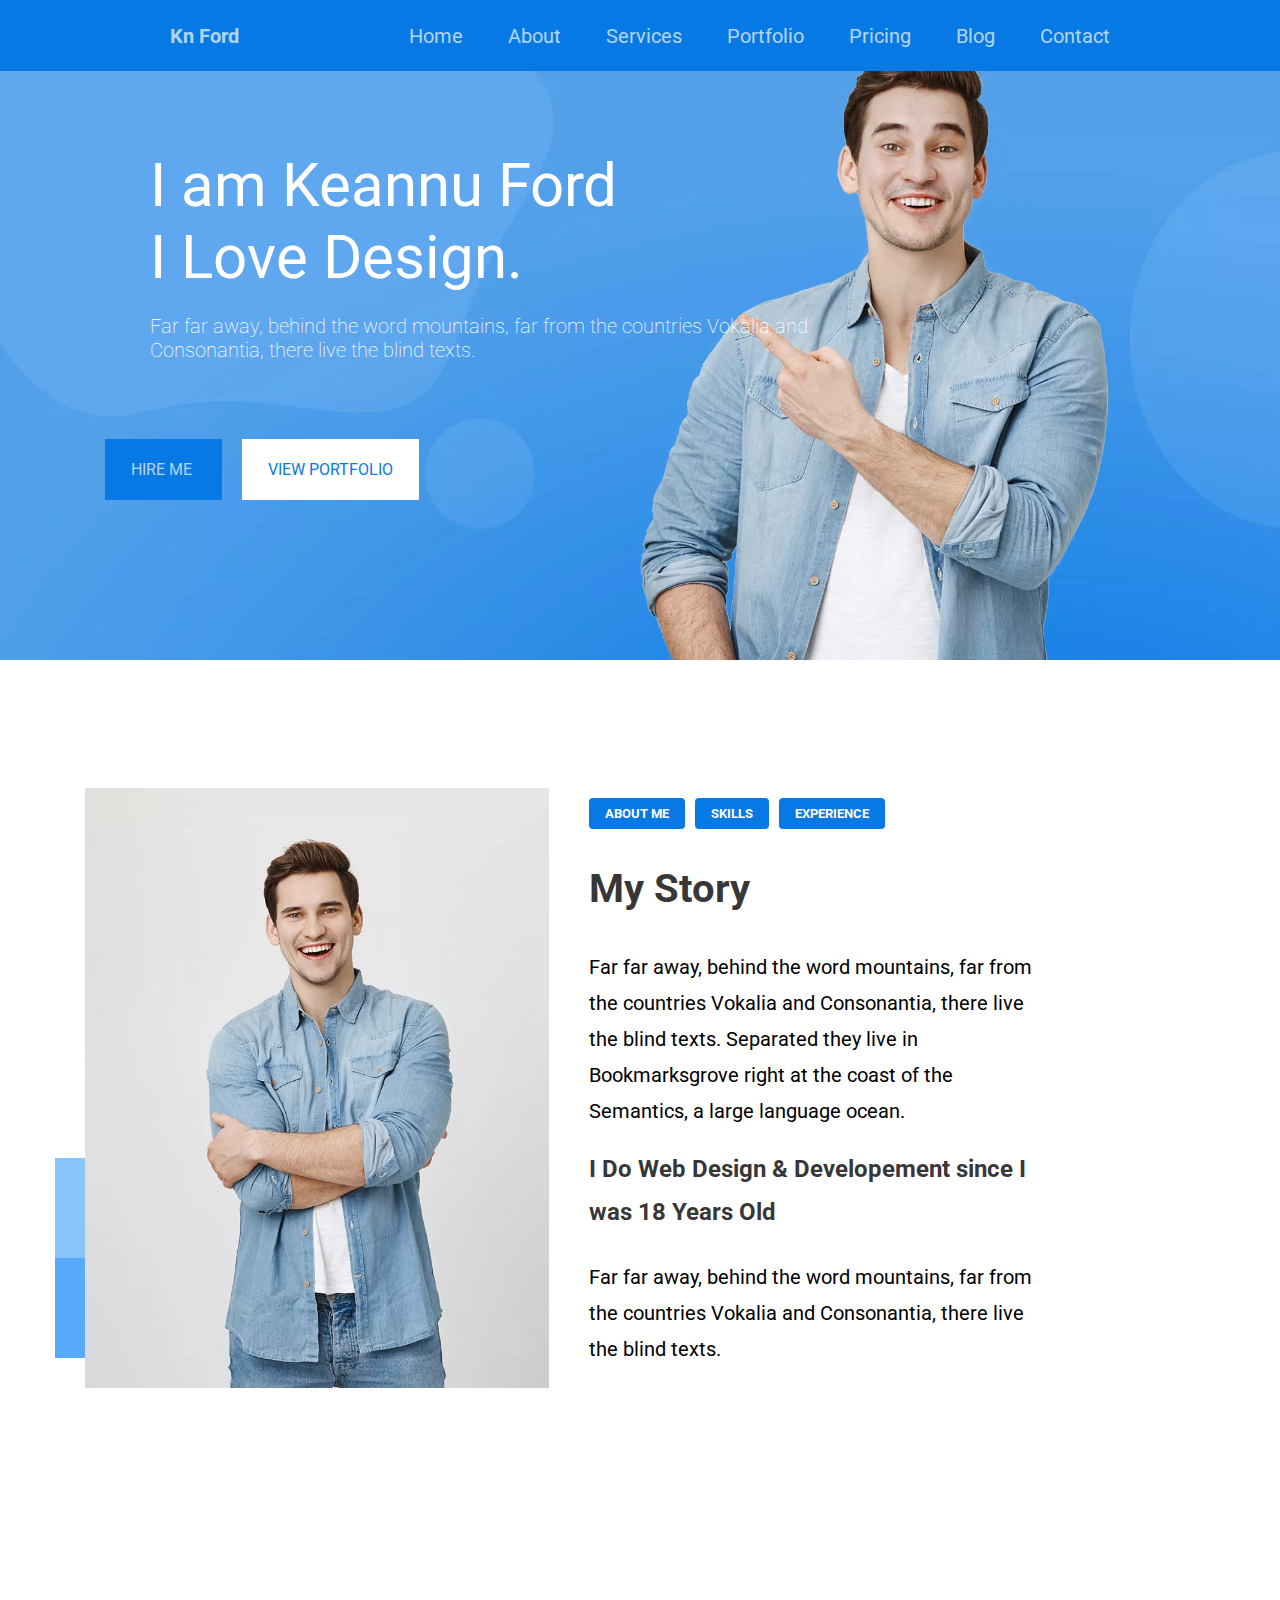
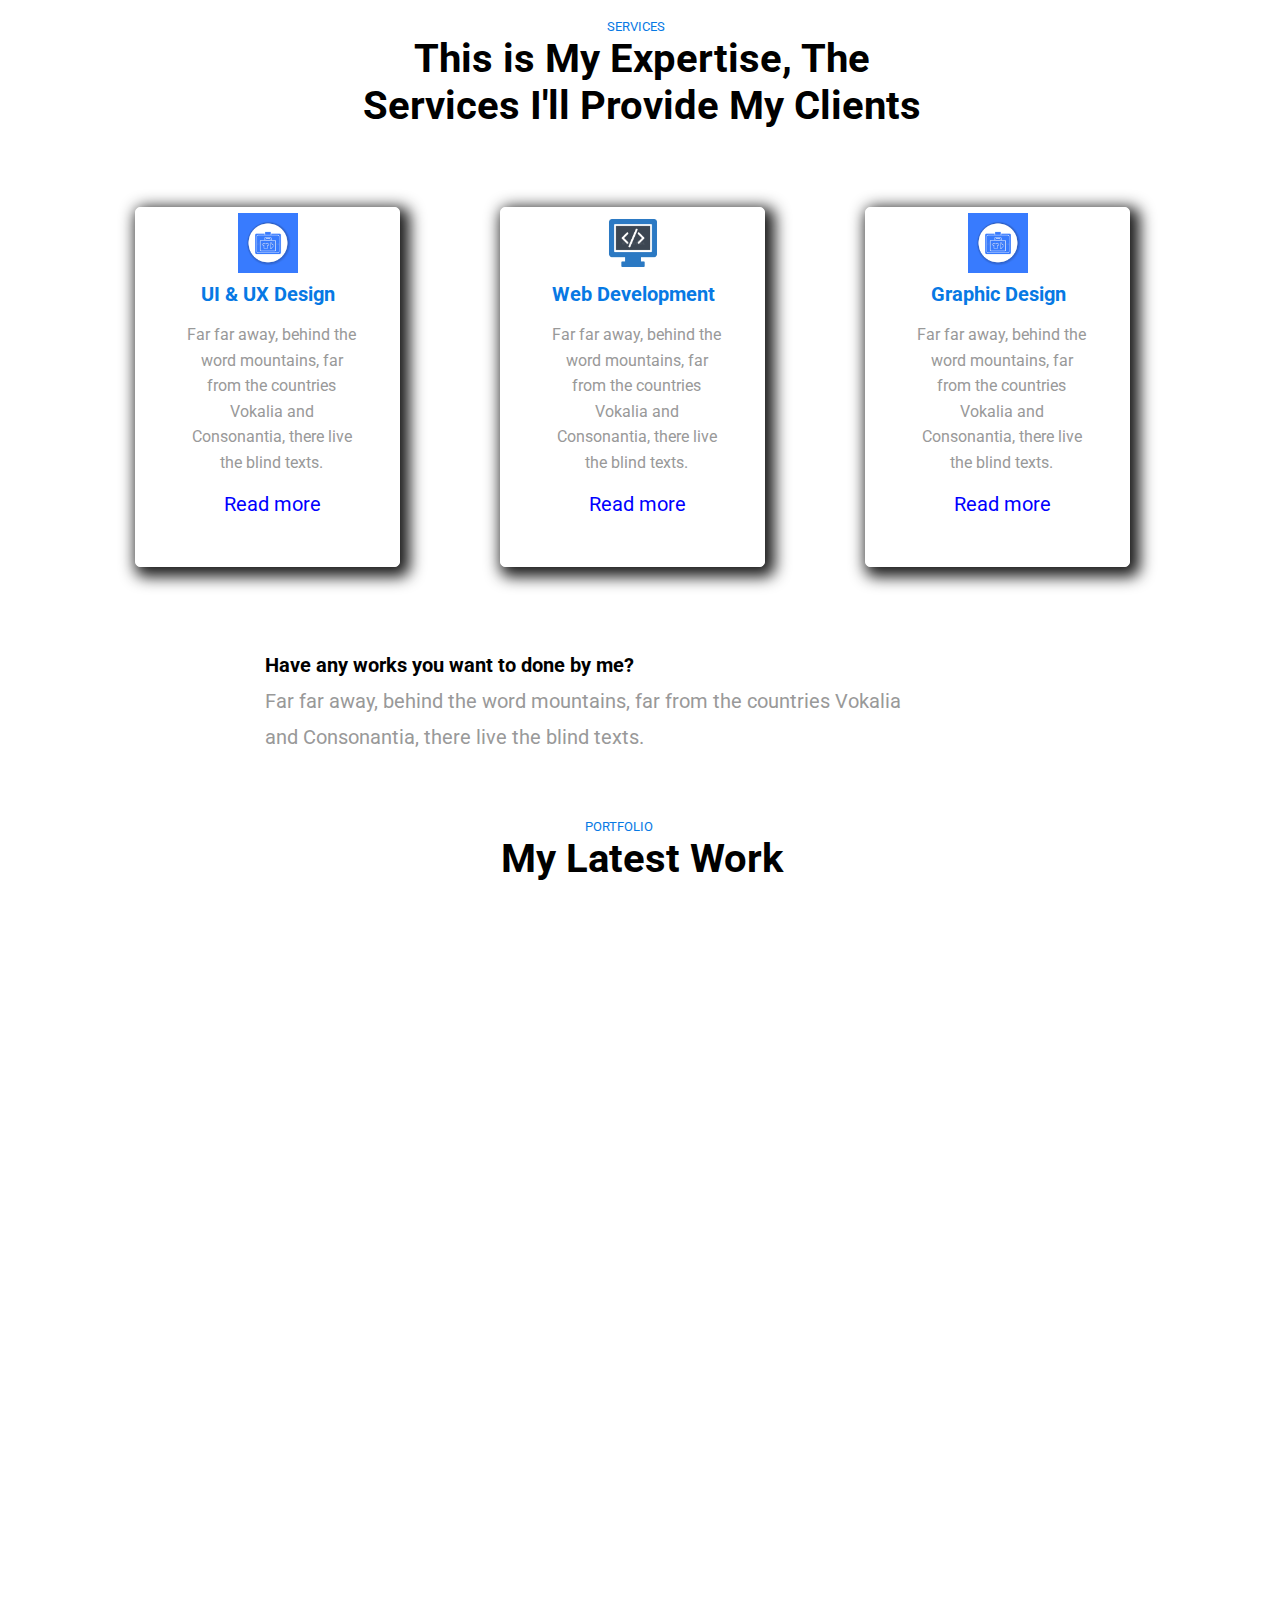
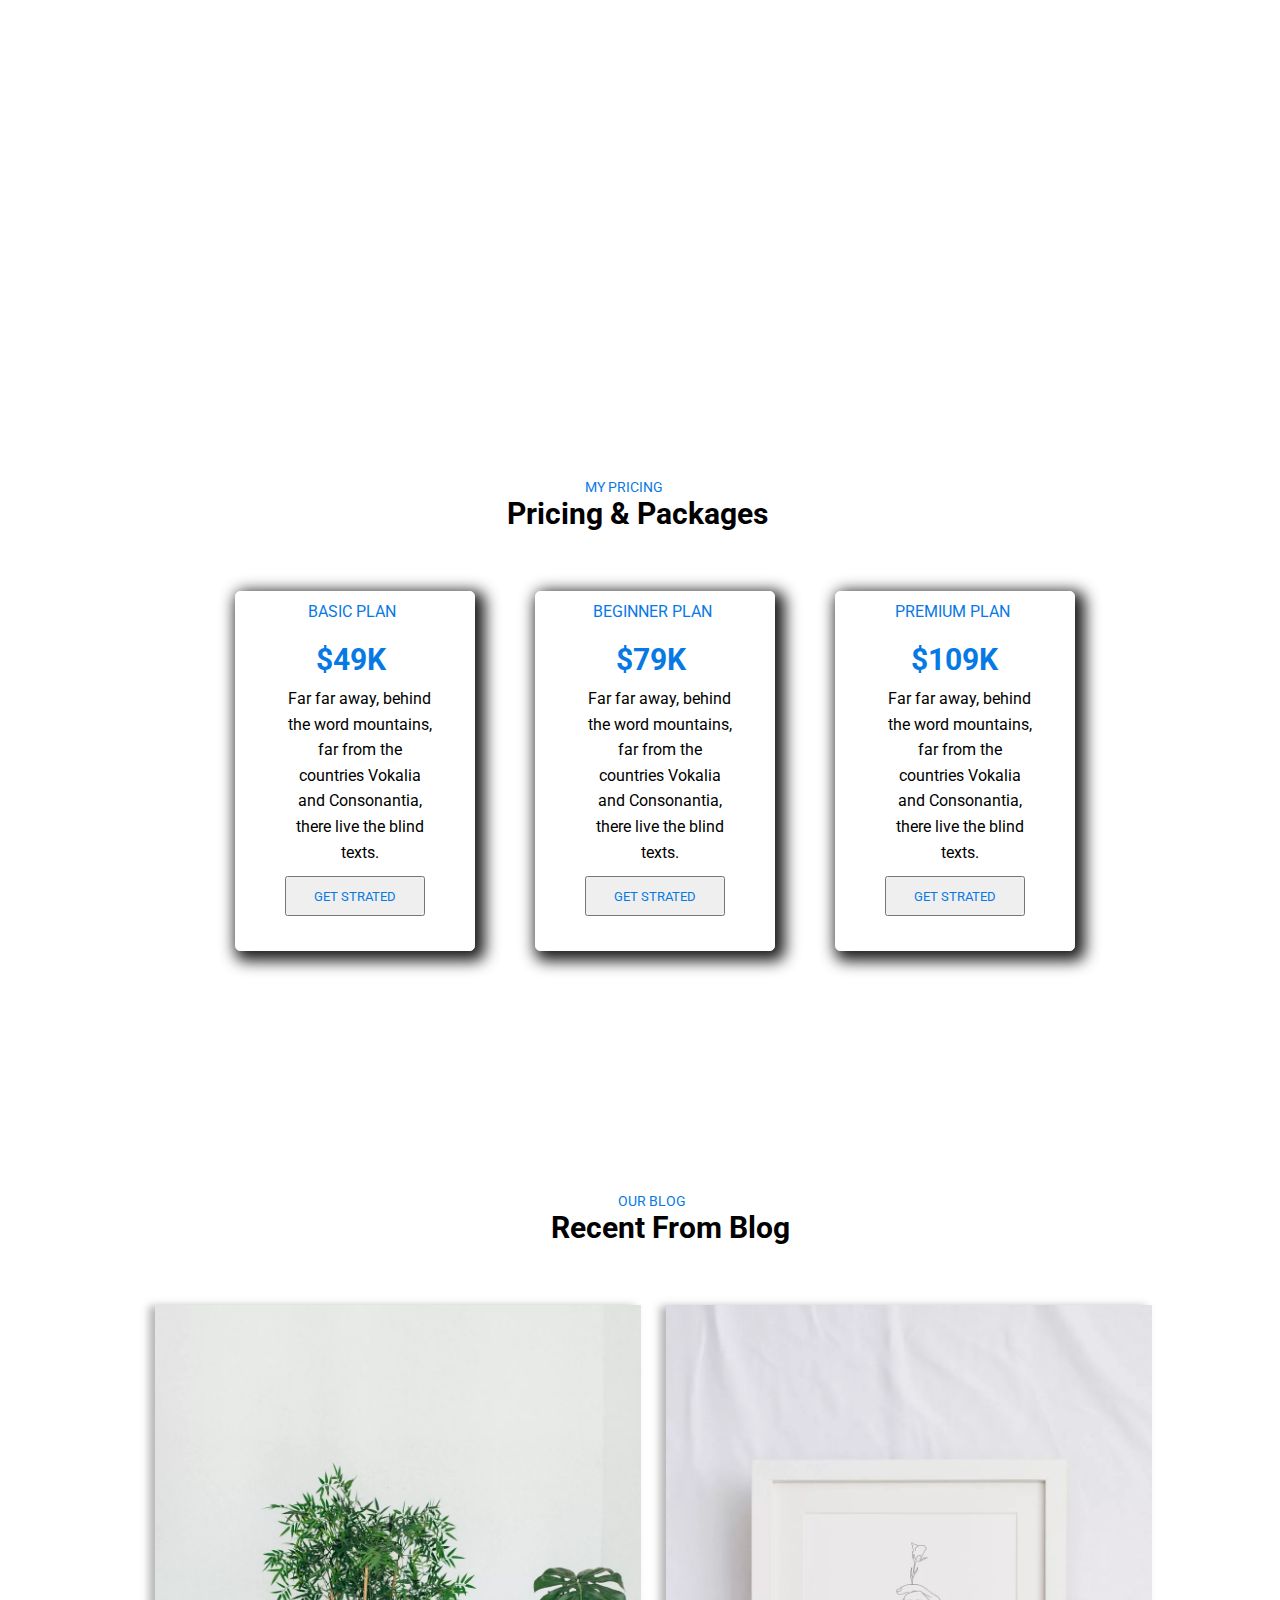
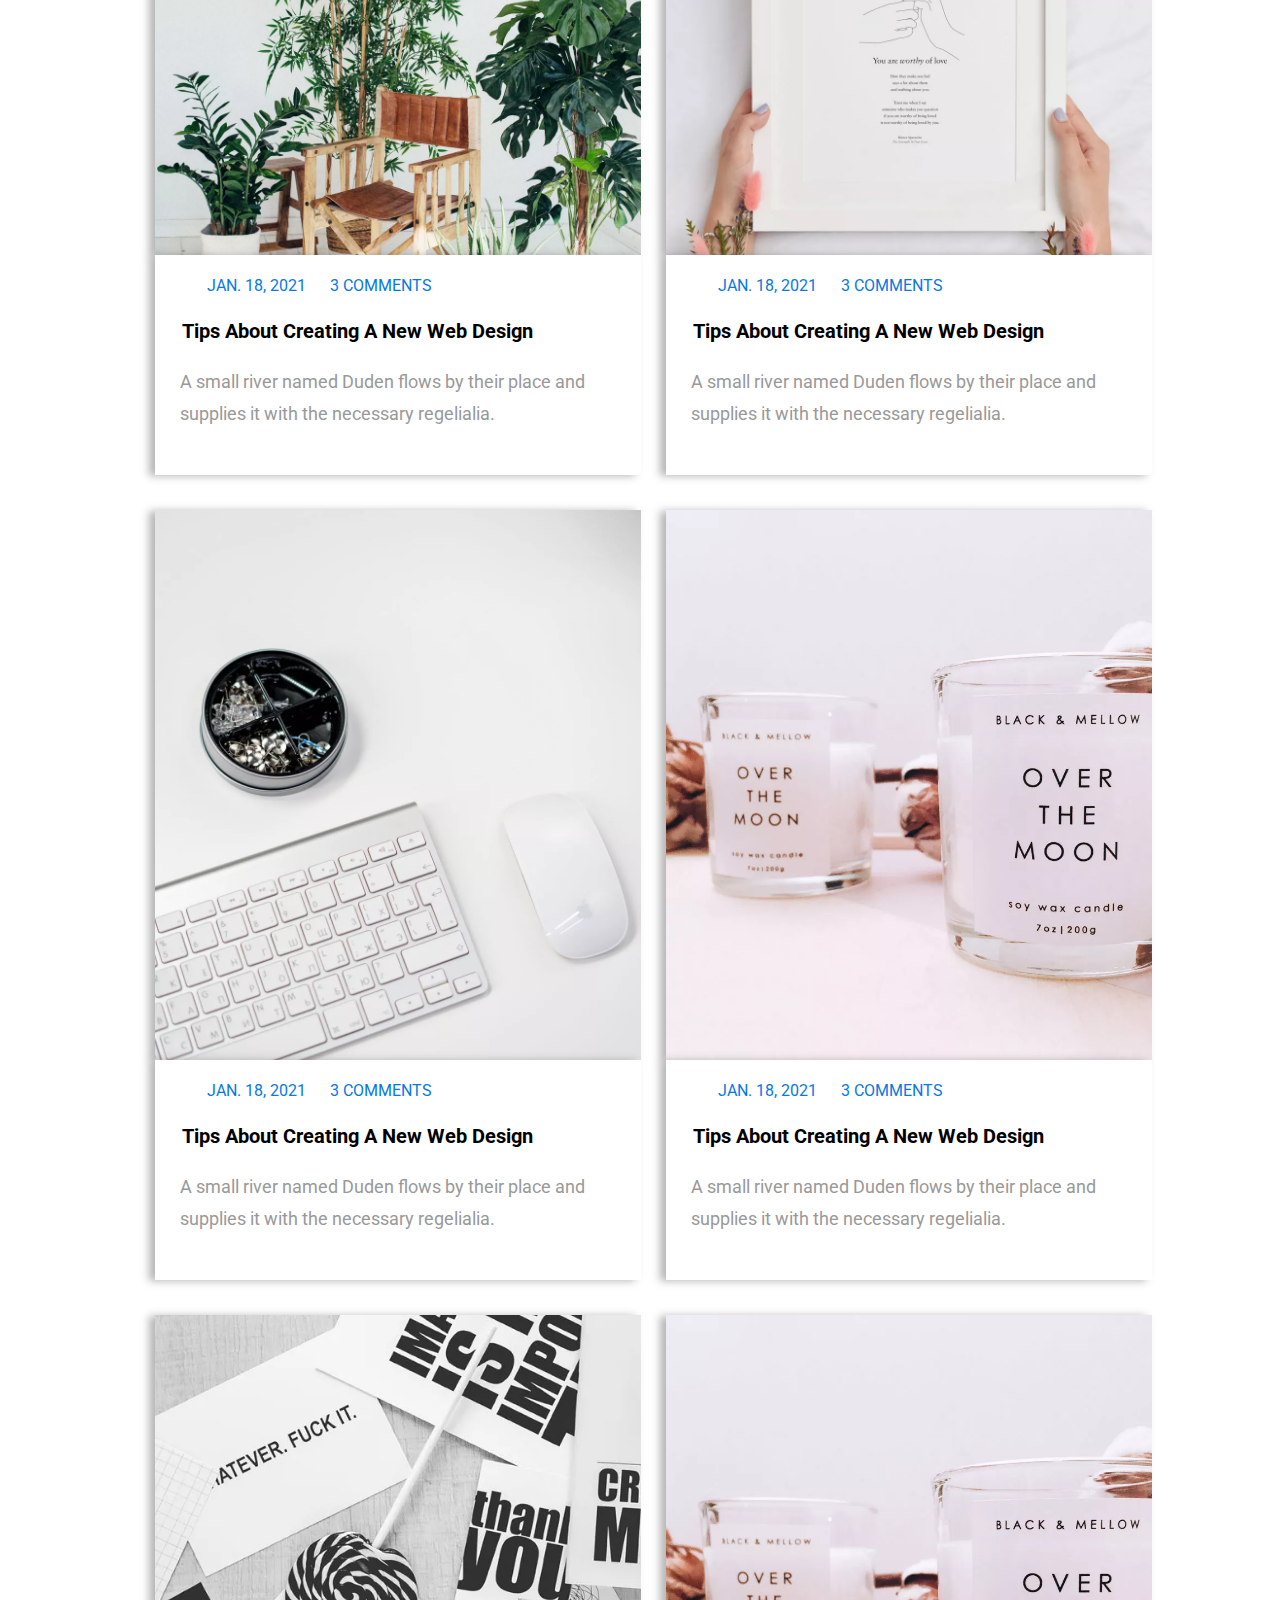
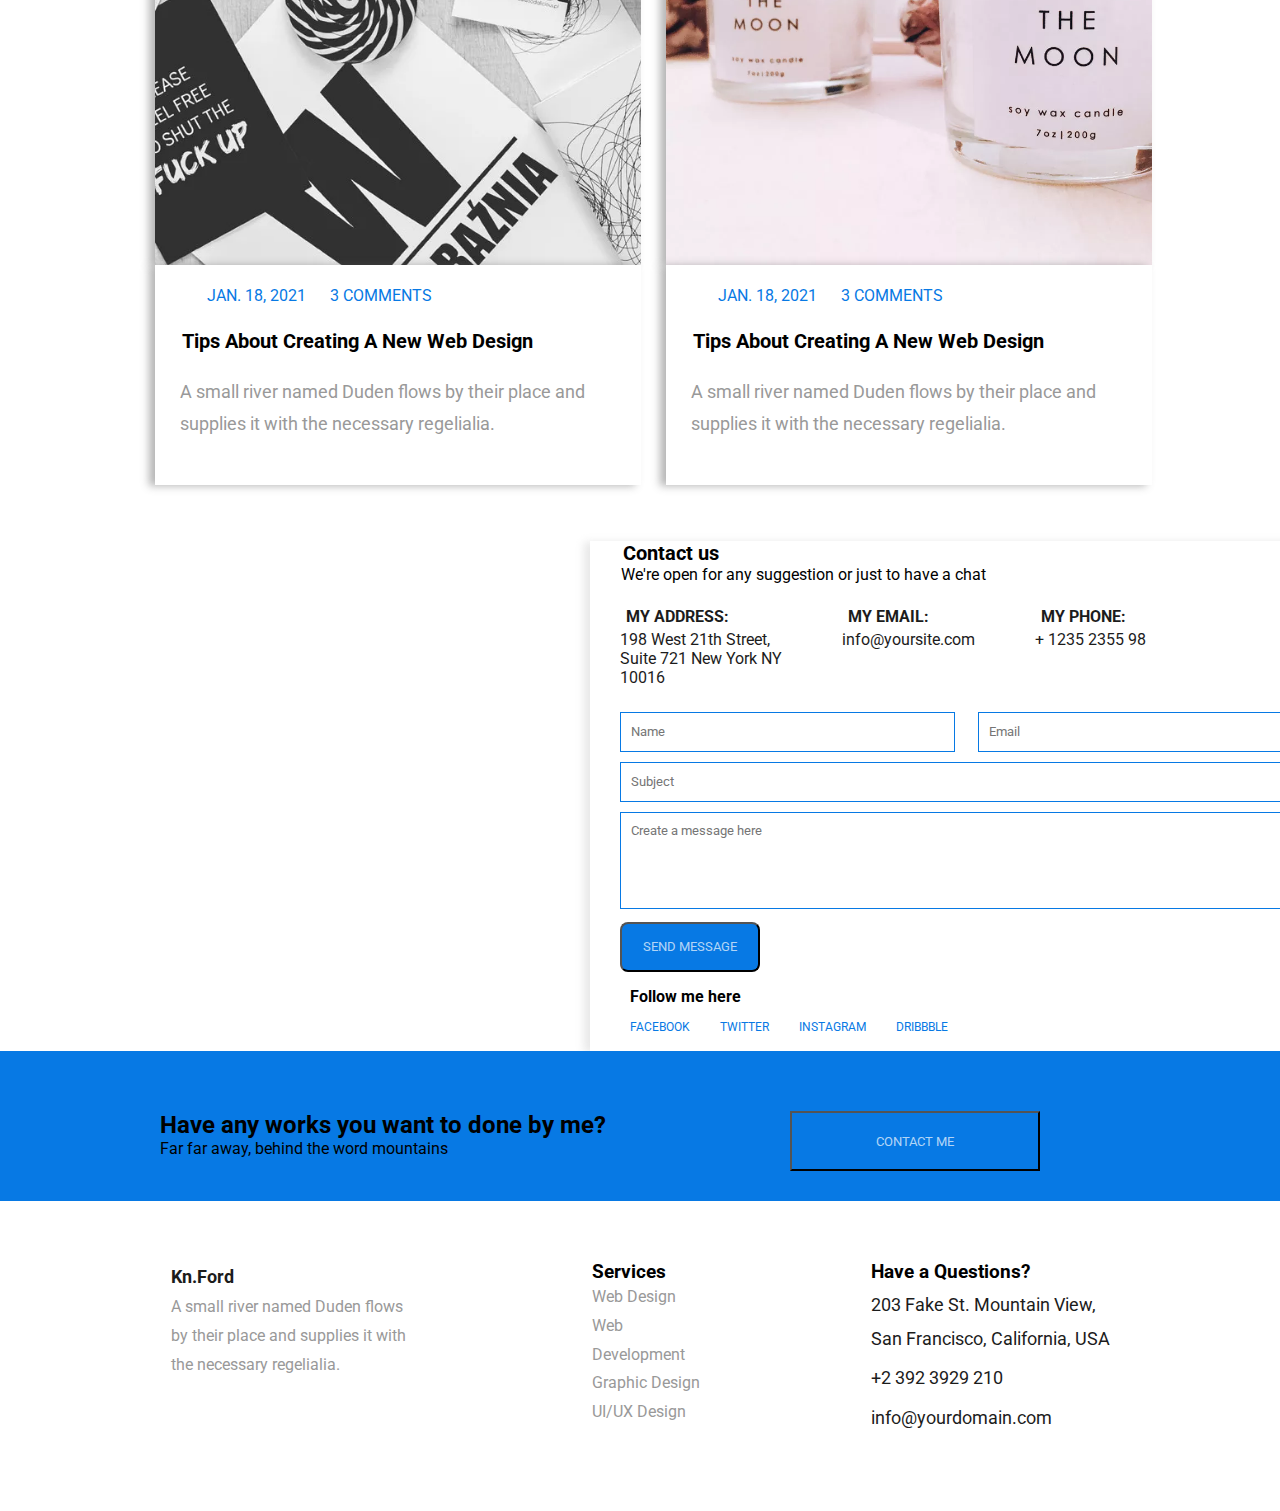
<file: index.html>
<!DOCTYPE html>
<html lang="en">

<head>
    <meta charset="UTF-8">
    <meta http-equiv="X-UA-Compatible" content="IE=edge">
    <meta name="viewport" content="width=device-width, initial-scale=1.0">
    <link rel="stylesheet" href="https://cdnjs.cloudflare.com/ajax/libs/font-awesome/6.0.0/css/all.min.css"
        integrity="sha512-9usAa10IRO0HhonpyAIVpjrylPvoDwiPUiKdWk5t3PyolY1cOd4DSE0Ga+ri4AuTroPR5aQvXU9xC6qOPnzFeg=="
        crossorigin="anonymous" referrerpolicy="no-referrer" />
    <link rel="stylesheet" href="./css/style.css">
    <link href="https://unpkg.com/aos@2.3.1/dist/aos.css" rel="stylesheet">
    <title>Document</title>
</head>

<body>
    <!-- --------------------------------------------------------------------- -->
    <!-- ------------------------------star header---------------------------- -->
    <!-- --------------------------------------------------------------------- -->
    <header>
        <div class="header">
            <div class="container">
                <div class="navigation_bar">

                    <div class="head_logo">
                        <a href="#index.html">
                            Kn Ford
                        </a>
                    </div>
                    <nav class="navigation">
                        <ul><a href="#home">Home</a></li>
                            <li><a href="#about">About</a></li>
                            <li><a href="#service">Services</a></li>
                            <li><a href="#portfolio">Portfolio</a></li>
                            <li><a href="#pricing">Pricing</a></li>
                            <li><a href="#blog">Blog</a></li>
                            <li><a href="#contact">Contact</a></li>
                        </ul>
                    </nav>
                </div>
            </div>
        </div>
    </header>
    <!-- --------------------------------------------------------------------- -->
    <!-- ------------------------------end header---------------------------- -->
    <!-- --------------------------------------------------------------------- -->
    <main>
        <!-- --------------------------------------------------------------------- -->
        <!-- ------------------------------star home---------------------------- -->
        <!-- --------------------------------------------------------------------- -->
        <section id="home">
            <div class="home">
                <div class="container">
                    <div class="home_text">
                        <h1>I am Keannu Ford
                            <br>
                            I Love Design.</h1>
                        <p>

                            Far far away, behind the word mountains,
                            far from the countries Vokalia and Consonantia, there live the blind texts.</p>
                    </div>
                    <div class="work">
                        <span class="hire">
                            <a href="#"> HIRE ME </a>
                        </span>
                        <span class="view">
                            <a href="#">VIEW PORTFOLIO </a>
                        </span>
                    </div>


                    <!-- <p class="HOME_SOCIAL">
                 <a href="#">
                     <span>FACEBOOK</span>
                 </a>
                 <a href="#">
                    <span>TWITTER</span>
                </a>
                <a href="#">
                    <span>LINKEDIN</span>
                </a>
             </p> -->
                </div>

            </div>
        </section>
        <!-- --------------------------------------------------------------------- -->
        <!-- ------------------------------end home---------------------------- -->
        <!-- --------------------------------------------------------------------- -->
        <!-- ---------------------------------------------------------------------- -->
        <!-- -----------------star about section----------------------------------- -->
        <!-- ---------------------------------------------------------------------- -->
        <section id="about">
            <div class="about">
                <div class="container">
                    <div class="about_content">
                    <div class="about_img">
                        <span class="before"></span>
                        <span class="after "></span>
                    </div>
                    <div class="about_tabs">
                        <ul class="nav_tabs">
                            <li class="nav_item">
                                <a href="#aboutme" class="nav_link" style="
                                background: #0779e4;
                                border-radius: 4px;
                                color: #fff;
                                border: none;
                                margin-right: 10px;
                                display: block;
                                padding: 0.5rem 1rem;">
                                    ABOUT ME
                                </a>
                            </li>
                            </li>
                            <li class="nav_item">
                                <a href="#skills" class="nav-link">SKILLS</a> </li>
                            <li class="nav_item">
                                <a href="#experience" class="nav-link">EXPERIENCE</a>
                            </li>
                        </ul>
                        <div class="tab_content">
                            <!-- -------------------------------------- -->
                            <!-- ---------star aboutme tab-------------- -->
                            <!-- ------------------------------------------ -->
                            <div class="aboutme_content" id="#aboutme">
                                <h2>My Story</h2>
                                <p>Far far away, behind the word mountains,
                                    far from the countries Vokalia and Consonantia,
                                    there live the blind texts. Separated they live in Bookmarksgrove
                                    right at the coast of the Semantics,
                                    a large language ocean.</p>
                                <br>
                                <h3>I Do Web Design &amp; Developement since I was 18 Years Old</h3>
                                <p>Far far away, behind the word mountains,
                                    far from the countries Vokalia and Consonantia,
                                    there live the blind texts.</p>
                            </div>
                            <!---- -------------------------------------- -->
                            <!-- ---------end aboutme tab-------------- -->
                            <!-- ------------------------------------------ -->
                            <!-- -------------------------------------- -->
                            <!-- ---------star skills tab-------------- -->
                            <!-- ------------------------------------------ -->
                            <!-- <div class="skills_content">
                    <h2>Skills</h2>
                    <p>Far far away, behind the word mountains, 
                        far from the countries Vokalia and Consonantia, 
                        there live the blind texts.
                         Separated they live in Bookmarksgrove right 
                         at the coast of the Semantics, a large language ocean.</p>
                          <div class="skills_progres">
                              <div class="skills_left">
                                  <p>ADOBE PHOTOSHOP</span>80%<span></p>
                                    <input type="range">
                                  <p>JAVASCRIPT<span>88%</span></p>
                                  <input type="range">
                              </div>
                              <div class="skills_right">
                                  <p>HTML / CSS<span>95%</span></p>
                                  <input type="range">
                                  <p>WORDPRESS<span>89%</span></p>
                                  <input type="range">
                              </div>
                          </div>
                </div>  -->

                            <!-- -------------------------------------- -->
                            <!-- ---------end skills tab-------------- -->
                            <!-- ------------------------------------------ -->

                        </div>
                    </div>
                </div>
                </div>
            </div>
        </section>
        <!-- ---------------------------------------------------------------------- -->
        <!-- -----------------end about section----------------------------------- -->
        <!-- ---------------------------------------------------------------------- -->
        <!-- ---------------------------------------------------------------------- -->
        <!----------------------- star service section ------------------------------->
        <!-- --------------------------------------------------------------------- -->
        <section id="service">
            <div class="service">
                <div class="container">
                    <div class="card_service">
                        <span class="service_head">SERVICES</span>
                        <h2>This is My Expertise,
                            The Services I'll Provide My Clients</h2>
                    </div>
                    <div class="card_container">

                        <div class="card1">
                            <div class="icon">
                                <img src="./image/ui ux.png" alt="">
                            </div>
                            <div class="card_text">
                                <div class="card_text1">
                                    <h4>UI & UX Design</h4>
                                </div>
                                <div class="card_text2">
                                    <p>Far far away, behind the word mountains,
                                        far from the countries Vokalia and Consonantia,
                                        there live the blind texts.</p>
                                    <p class="texta"><a href="#">Read more</a></p>
                                </div>
                            </div>
                        </div>
                        <div class="card2">
                            <div class="icon">
                                <img src="./image/web.png" alt="">
                            </div>
                            <div class="card_text1">
                                <h4>Web Development</h4>
                            </div>
                            <div class="card_text2">
                                <p>Far far away, behind the word mountains,
                                    far from the countries Vokalia and Consonantia,
                                    there live the blind texts.</p>
                                <p class="texta"> <a href="#">Read more </a></p>
                            </div>
                        </div>
                        <div class="card3">
                            <div class="icon">
                                <img src="./image/ui ux.png" alt="">
                            </div>
                            <div class="card_text1">
                                <h4>Graphic Design</h4>
                            </div>
                            <div class="card_text2">
                                <p>Far far away, behind the word mountains,
                                    far from the countries Vokalia and Consonantia,
                                    there live the blind texts.
                                </p>
                                <p class="texta"><a href="#">Read more </a></p>
                            </div>
                        </div>

                    </div>
                    <div class="service_end">
                        <p>
                            <strong> Have any works you want to done by me?
                                <a href="#">Contact Me</a> </strong>
                        </p>
                        <p class="t">
                            Far far away, behind the word mountains,
                            far from the countries Vokalia and Consonantia,
                            there live the blind texts.
                        </p>
                    </div>
                </div>
            </div>
        </section>
        <!-- ---------------------------------------------------------------------- -->
        <!----------------------- end service section ------------------------------->
        <!-------------------------------------------------------------------------->
        <!-- ---------------------------------------------------------------------- -->
        <!----------------------- start portfolio section ------------------------------->
        <!-------------------------------------------------------------------------->
        <section id="portfolio">
            <div class="portfolio_container">
                <div class="container">
                    <div class="portfolio_content">
                        <div class="portfolio_head">
                            <span class="name_p">
                                PORTFOLIO
                            </span>
                            <h2>My Latest Work</h2>
                        </div>
                        <div class="portfolio_cards">
                            <div data-aos="fade-up" data-aos-duration="1000" class="portfolio1">
                                <div class="portfolio1_text">
                                    <h3><a href="#">Branding &amp; Illustration Design</a></h3>
                                    <span>Web Design</span>
                                </div>
                            </div>
                            <div data-aos="fade-up" data-aos-duration="1000" class="portfolio2">
                                <div class="portfolio2_text">
                                    <h3><a href="#">Branding &amp; Illustration Design</a></h3>
                                    <span>Web Design</span>
                                </div>
                            </div>

                            <div data-aos="fade-up" data-aos-duration="1000" class="portfolio3">
                                <div class="portfolio3_text">
                                    <h3><a href="#">Branding &amp; Illustration Design</a></h3>
                                    <span>Web Design</span>
                                </div>
                            </div>
                            <div data-aos="fade-up" data-aos-duration="1000" class="portfolio4">
                                <div class="portfolio4_text">
                                    <h3><a href="#">Branding &amp; Illustration Design</a></h3>
                                    <span>Web Design</span>
                                </div>
                            </div>
                            <div data-aos="fade-up" data-aos-duration="1000" class="portfolio5">
                                <div class="portfolio5_text">
                                    <h3><a href="#">Branding &amp; Illustration Design</a></h3>
                                    <span>Web Design</span>
                                </div>
                            </div>
                            <div data-aos="fade-up" data-aos-duration="1000" class="portfolio6">
                                <div class="portfolio6_text">
                                    <h3><a href="#">Branding &amp; Illustration Design</a></h3>
                                    <span>Web Design</span>
                                </div>
                            </div>
                        </div>
                    </div>
                </div>
            </div>
        </section>
        <!-- ---------------------------------------------------------------------- -->
        <!----------------------- end portfolio section ------------------------------->
        <!-------------------------------------------------------------------------->
        <!-- ---------------------------------------------------------------------- -->
        <!----------------------- star pricing section ------------------------------->
        <!--------------------------------------------------------------------->
        <section id="pricing">
            <div class="pricing">
                <div class="container">
                    <div class="pricing_content">
                        <div class="pricing_header">
                            <span class="pricing_head">MY PRICING</span>
                            <h2>Pricing & Packages</h2>
                        </div>
                        <div class="pricing_container">

                            <div class="pricing_card1">
                                <div class="card_pricing">
                                    <span>BASIC PLAN</span>
                                </div>
                                <div class="pricing_text">
                                    <div class="pricing_text1">
                                        <h3>$49K</h3>
                                    </div>
                                    <div class="pricing_text2">
                                        <p>Far far away, behind the word mountains,
                                            far from the countries Vokalia and Consonantia,
                                            there live the blind texts.</p>
                                        <button class="pricing_button">
                                            <a href="#">GET STRATED</a>
                                        </button>
                                    </div>
                                </div>
                            </div>

                            <div class="pricing_card2">
                                <div class="card_pricing">
                                    <span>BEGINNER PLAN</span>
                                </div>
                                <div class="pricing_text">
                                    <div class="pricing_text1">
                                        <h3>$79K</h3>
                                    </div>
                                    <div class="pricing_text2">
                                        <p>Far far away, behind the word mountains,
                                            far from the countries Vokalia and Consonantia,
                                            there live the blind texts.</p>
                                        <button class="pricing_button">
                                            <a href="#">GET STRATED</a>
                                        </button>
                                    </div>
                                </div>
                            </div>

                            <div class="pricing_card3">
                                <div class="card_pricing">
                                    <span>PREMIUM PLAN</span>
                                </div>
                                <div class="pricing_text">
                                    <div class="pricing_text1">
                                        <h3>$109K</h3>
                                    </div>
                                    <div class="pricing_text2">
                                        <p>Far far away, behind the word mountains,
                                            far from the countries Vokalia and Consonantia,
                                            there live the blind texts.</p>
                                        <button class="pricing_button">
                                            <a href="#">GET STRATED</a>
                                        </button>
                                    </div>
                                </div>
                            </div>

                        </div>
                    </div>
                </div>
            </div>
        </section>
        <!-- ---------------------------------------------------------------------- -->
        <!----------------------- end pricing section ------------------------------->
        <!-------------------------------------------------------------------------->
        <!-- --------------------------------------------------------------------- -->
        <!-- -------------------------star blog section-------------------------- -->
        <!-- ------------------------------------------------------------------------- -->
        <section id="blog">
            <div class="blog">
                <div class="container">
                    <div class="blog_content">
                        <div class="blog_header">
                            <span class="blog_head">OUR BLOG</span>
                            <h2>Recent From Blog</h2>
                        </div>
                        <div class="blog_cards">
                            <div class="blog_card1">
                                <div class="blog_text">
                                    <div class="blogtext_head">
                                        <span>JAN. 18, 2021</span>
                                        <span> 3 COMMENTS</span>
                                    </div>
                                    <div class="blog_text1">
                                        <h3>Tips About Creating A New Web Design</h3>
                                    </div>
                                    <div class="blog_text2">
                                        <p>A small river named Duden flows
                                            by their place and supplies
                                            it with the necessary regelialia.</p>
                                    </div>
                                </div>
                            </div>
                            <div class="blog_card2">
                                <div class="blog_text">
                                    <div class="blogtext_head">
                                        <span>JAN. 18, 2021</span>
                                        <span> 3 COMMENTS</span>
                                    </div>
                                    <div class="blog_text1">
                                        <h3>Tips About Creating A New Web Design</h3>
                                    </div>
                                    <div class="blog_text2">
                                        <p>A small river named Duden flows
                                            by their place and supplies
                                            it with the necessary regelialia.</p>
                                    </div>
                                </div>
                            </div>
                            <div class="blog_card3">
                                <div class="blog_text">
                                    <div class="blogtext_head">
                                        <span>JAN. 18, 2021</span>
                                        <span> 3 COMMENTS</span>
                                    </div>
                                    <div class="blog_text1">
                                        <h3>Tips About Creating A New Web Design</h3>
                                    </div>
                                    <div class="blog_text2">
                                        <p>A small river named Duden flows
                                            by their place and supplies
                                            it with the necessary regelialia.</p>
                                    </div>
                                </div>
                            </div>
                            <div class="blog_card4">
                                <div class="blog_text">
                                    <div class="blogtext_head">
                                        <span>JAN. 18, 2021</span>
                                        <span> 3 COMMENTS</span>
                                    </div>
                                    <div class="blog_text1">
                                        <h3>Tips About Creating A New Web Design</h3>
                                    </div>
                                    <div class="blog_text2">
                                        <p>A small river named Duden flows
                                            by their place and supplies
                                            it with the necessary regelialia.</p>
                                    </div>
                                </div>
                            </div>
                            <div class="blog_card5">
                                <div class="blog_text">
                                    <div class="blogtext_head">
                                        <span>JAN. 18, 2021</span>
                                        <span> 3 COMMENTS</span>
                                    </div>
                                    <div class="blog_text1">
                                        <h3>Tips About Creating A New Web Design</h3>
                                    </div>
                                    <div class="blog_text2">
                                        <p>A small river named Duden flows
                                            by their place and supplies
                                            it with the necessary regelialia.</p>
                                    </div>
                                </div>
                            </div>
                            <div class="blog_card6">
                                <div class="blog_text">
                                    <div class="blogtext_head">
                                        <span>JAN. 18, 2021</span>
                                        <span> 3 COMMENTS</span>
                                    </div>
                                    <div class="blog_text1">
                                        <h3>Tips About Creating A New Web Design</h3>
                                    </div>
                                    <div class="blog_text2">
                                        <p>A small river named Duden flows
                                            by their place and supplies
                                            it with the necessary regelialia.</p>
                                    </div>
                                </div>
                            </div>
                        </div>
                    </div>
                </div>
            </div>
        </section>
        <!-- --------------------------------------------------------------------- -->
        <!-- -------------------------end blog section-------------------------- -->
        <!-- ------------------------------------------------------------------------- -->
        <!-- --------------------------------------------------------------------- -->
        <!-- -------------------------star contact section-------------------------- -->
        <!-- ------------------------------------------------------------------------- -->
        <section id="contact">
            <div class="contact">
                <div class="contact_container">
                    <div class="mapouter">
                        <div class="gmap_canvas">
                            <iframe width="600" height="500" id="gmap_canvas" src="https://maps.google.com/maps?q=2880%20Broadway,%20New%20York&t=&z=13&ie=
                                    UTF8&iwloc=&output=embed" frameborder="0" scrolling="no" marginheight="0"
                                marginwidth="0">
                            </iframe><a href="https://123movies-to.org"></a><br>


                            <a href="https://www.embedgooglemap.net"></a>
                        </div>
                    </div>


                    <div class="contact_us">
                        <div class="contact_head">
                            <h2>Contact us</h2>
                            <p>We're open for any suggestion or just to have a chat</p>
                        </div>
                        <div class="contact_nav">
                            <div class="contact_nav1">
                                <h5>MY ADDRESS:</h5>
                                <p>
                                    198 West 21th Street,</br>
                                    Suite 721 New York NY <br>
                                    10016
                                </p>
                            </div>
                            <div class="contact_nav2">
                                <h5>MY EMAIL:</h5>
                                <span>
                                    <a href="#">info@yoursite.com</a>
                                </span>
                            </div>
                            <div class="contact_nav3">
                                <h5>MY PHONE:</h5>
                                <span>
                                    <p>
                                        <a href="#">+ 1235 2355 98</a>
                                    </p>
                                </span>
                            </div>
                        </div>
                        <div class="contact_form">
                            <form action="">
                                <input type="text" class="input1" placeholder="Name">
                                <input type="text" class="input2" placeholder="Email">
                                <input type="text" class="input3" placeholder="Subject">
                                <textarea name="" id="" cols="94" rows="5" class="text_form"
                                    placeholder="Create a message here"></textarea>
                            </form>

                            <button class="form_button">
                                <a href="#"> SEND MESSAGE</a>
                            </button>

                        </div>
                        <div class="contact_list">
                            <h3>Follow me here</h3>
                            <ul class="contact_social">
                                <li> <a href="#">
                                        FACEBOOK
                                    </a>
                                </li>
                                <li>
                                    <a href="#"> TWITTER</a>
                                </li>
                                <li>
                                    <a href="#"> INSTAGRAM</a>
                                </li>
                                <li>
                                    <a href="#"> DRIBBBLE</a>
                                </li>
                            </ul>
                        </div>
                    </div>

                </div>
            </div>
        </section>
        <!-- ------------------------------------------------------------------------- -->
        <!-- --------------------------end contact section------------------------------ -->
        <!-- ------------------------------------------------------------------------------- -->
        <section id="blue_contact">
            <div class="contact_end">
                <div class="end_text">
                    <h2>Have any works you want to done by me?</h2>
                    <p>Far far away, behind the word mountains</p>
                </div>

                <button class="end_button">
                    <a href="#">
                        CONTACT ME
                    </a>

                </button>

            </div>
        </section>
    </main>
    <footer>

        <div class="footer_end">
            <div class="container">
                <div class="footer_content">
                    <div class="footer1">
                        <h3>
                            <a href="#">Kn.Ford</a>
                        </h3>
                        <p>A small river named Duden flows by their
                            place and supplies it with the necessary regelialia.</p>

                    </div>
                    <div class="footer2">
                        <h3>
                            Services
                        </h3>
                        <ul class="footer_list">
                            <li>
                                <a href="#">Web Design</a>
                            </li>
                            <li>
                                <a href="#">Web</a>
                            </li>
                            <li>
                                <a href="#">Development</a>
                            </li>
                            <li>
                                <a href="#">Graphic Design</a>
                            </li>
                            <li>
                                <a href="#">UI/UX Design</a>
                            </li>
                        </ul>
                    </div>
                    <div class="footer3">
                        <h3>Have a Questions?</h3>
                        <ul class="footer_list2">
                            <li> 203 Fake St. Mountain View, <br>
                                San Francisco,
                                California, USA</li>
                            <li>
                                +2 392 3929 210
                            </li>
                            <li>
                                info@yourdomain.com
                            </li>
                        </ul>
                    </div>
                </div>
            </div>
        </div>
    </footer>
    <script src="https://unpkg.com/aos@2.3.1/dist/aos.js"></script>
    <script>
        AOS.init();
    </script>
</body>

</html>
</file>
<file: css/style.css>
@import url('https://fonts.googleapis.com/css2?family=Roboto:ital,wght@0,100;0,300;0,400;0,500;0,900;1,300&display=swap');

* {
  margin: 0;
  padding: 0;
  list-style-type: none;
  text-decoration: none;
  box-sizing: border-box;
  font-family: 'Roboto', sans-serif;
}

.container {
  width: 100%;
  margin-left: auto;
  margin-right: auto;
  max-width: 1110px;
 
  
}
/* @media screen and (min-width:768px){
  .container{
    align-items: center;
    justify-content: space-between;
    flex-direction: row;
    padding: 0 30px;

  }
}
@media screen and (max-width:768px){
  .container{
    max-width: 600px;
    align-items: center;
    justify-content: space-between;
    flex-direction: row;
    padding: 0 30px;

  }
} */

a{
  text-decoration: none;
}

.navigation_bar .head_logo {
  font-size: 20px;
  color: white;
  font-weight: bold;
}


.header {
  width: 100%;
  background: #0779e4;
  position: fixed;
  z-index: 1;

}

.navigation_bar,
.navigation ul {
  width: 100%;
  height: 71px;
  font-size: 20px;
  display: flex;
  justify-content: space-around;
  align-items: center;

}

.navigation ul li {
  margin-left: 45px;


}

.navigation ul,
li,
a {
  color: #ffffffB3;
}

.home {
  width: 100%;
  height: 660px;
  background-image: url(../image/open1.jpg);
  background-repeat: no-repeat;
  background-size: cover;
  display: flex;
}

.home_text>h1 {
  font-weight: 400;
  color: #fff;
  font-size: 60px;
  line-height: 1.2;
}

.home_text>p {
  width: 700px;
  height: 60px;
  display: block;
  margin-block-start: 1em;
  margin-block-end: 1em;
  margin-inline-start: 0px;
  margin-inline-end: 0px;
  box-sizing: border-box;
  color: #fff;
  font-weight: 150;
  font-size: 20px;
}

.hire {
  /* width: 80px;
    height: 50px; */
  padding: 20px 25px;
  background: #0779e4;
  border: 1px solid #0779e4;
  color: #fff;
}

.view {
  /* width: 183px;
    height: 53px; */
  padding: 20px 25px;
  background: #fff;
  border: 1px solid #fff;
  color: #0779e4;
  align-items: center;
  margin: 0px 0px 0px 8px;

}

.view>a {
  color: #0779e4;
  justify-content: ;
}

.work {
  width: 700px;
  height: 100px;
  position: absolute;
  bottom: 100px;


}

.work .view,
.hire {
  margin-left: 20px;
}

.home {
  position: relative;
}

.home_text {
  position: absolute;
  left: 150px;
  top: 150px;
}

/* .home-social>a{
    position: absolute;
    top:100px;
    display: block;
    display: flex;
    justify-content: space-evenly;
    color: #fff;
    font-size: 20px;
  } */
#about {
  padding: 8em 0;
  position: relative;
  width: 100%;
  overflow-x: hidden;
  
}
.about_content{
  display: flex;
  flex-wrap:wrap ;
column-gap: 40px;
}
.about_tabs {
  width: 500px;
  height: 600px;
   position: relative ;
  top: 10px;
  right: 0PX; 
}

@media screen and (max-width: 992px) {
  .about{
    display: flex;
    flex-direction: column;
  }
}
  


.about .about_img {
  height: 600px;
  position: relative;
  width: 464px;
  background-image: url(../image/open2.jpg);
  background-size: cover;
  background-repeat: no-repeat;
  background-position: center center;

}

.about .about_img .before {
  position: absolute;
  bottom: 130px;
  left: -30px;
  width: 100%;
  height: 100px;
  content: '';
  background: #89c4fb;
  z-index: -1;
}

.about .about_img .after {

  position: absolute;
  bottom: 30px;
  left: -30px;
  width: 100%;
  height: 100px;
  content: '';
  background: #f2f2f2;
  background: #57abfa;
  z-index: -1;
}

.nav_tabs {
  border: none;
  display: flex;
  flex-wrap: wrap;
  padding-left: 0;
  margin-bottom: 0;
  list-style: none;
}

.nav_tabs .nav_item .nav-link {
  background: #0779e4;
  border-radius: 4px;
  color: #fff;
  /* position: relative; */
  border: none;
  margin-right: 10px;
}

.nav_tabs .nav-link {
  margin-bottom: -1px;
}

.nav-link {
  display: block;
  padding: 0.5rem 1rem;
}

.nav_tabs .nav_item {
  text-transform: uppercase;
  font-size: 13px;
  font-weight: 700;
}

.about_tabs {
  width: 600px;
  height: 700px;
  /* position: absolute;
  top: 180px;
  right: 50PX; */
}

.aboutme_content {
  display: block;
  width: 464px;
  height: 364.78px;

}

.aboutme_content>p {
  color: #9999999;
  line-height: 1.8;
  font-size: 20px;
}

.aboutme_content h2 {
  font-size: 40px;
  font-weight: 700;
  line-height: 1.8;
  margin-bottom: 1.5rem;
  color: rgba(0, 0, 0, .8);
}

.aboutme_content h3 {
  font-size: 24px;
  font-weight: 700;
  line-height: 1.8;
  margin-bottom: 1.5rem;
  color: rgba(0, 0, 0, .8);
}

.tab_content {
  position: absolute;
  bottom: 280px;
}

.card1{
  border: 1px solid #fff;
    border-radius: 5px;
    background-color:#ffffff;
    /* color: white; */
    display: flex;
    width: 25%;
    height: 360px;
    flex-direction: column;
    text-align: center;
    box-shadow: 5px 5px 15px 5px #1C1C1C;

}
.card2{
  border: 1px solid #fff;
    border-radius: 5px;
    background-color:#ffffff ;
    /* color: white; */
    display: flex;
    width: 25%;
    flex-direction: column;
    text-align: center;
    box-shadow: 5px 5px 15px 5px #1C1C1C;
    object-fit:fill;
}
.card3{
  border: 1px solid #fff;
    border-radius: 5px;
    background-color:#ffffff ;
    /* color: white; */
    display: flex;
    width: 25%;
    
    flex-direction: column;
    text-align: center;
    box-shadow: 5px 5px 15px 5px #1C1C1C;
}
.card_text1{
  width: 229px;
  height: 30px;
 color: #0779E4;
 text-align: center;
  font-size: 20px;
 margin-top: 5px;
 padding :0px 0px 0px 35px;
}
{
  width: 229px;
  height: 228px;
  /* margin-top: 160px; */
  
}
.icon img{
  width: 60px;
  margin-top: 5px;
}
.service_head{
  margin-left: 47%;
  font-size: 13px;
  color: #0779e4;
}

.card_container{margin-top: 60px;
display: flex;
flex-wrap: wrap;
column-gap:100px;
margin-left: 50px;}

/* .card_text2{
  width: 100%;
  height: 60px;
  background-color: white;
  color: #445162; 
  display: flex;
  justify-content: center;
  align-items: center;
  font-size: 26px;
  
} */
.card_text2{
  width: 229px;
  height:143px;
  padding-top: 10px;
    color:#999999;}

  

.card_text2 .texta{
  width: 229px;
  height: 28px;
  color: blue;
  font-size: 18px;
}
.texta>a{
  font-size: 20px;
  color: blue;
}
.card_text2>p{
  width: 227px;
  height: 120px;
  padding: 0px 2px 150px 46px;
  line-height: 1.6;
  display: block;
  margin-block-start: 1em;
  margin-block-end: 1em;
  margin-inline-start: 0px;
  margin-inline-end: 0px;
  margin-top: 0;
    margin-bottom: 1
}


.card_service>h2{
text-align: center;
margin-left: 25%;
  font-size: 40px;
  width: 559px;
  height: 112px;
}
.card_service>.service_head{
  text-align: center;
}
.service{
  height: 650px;
}
.service_end>strong{
  font-size: 16px;
  color: #999999;
  width: 382px;
  height: 19px;
  text-align: center;
  margin-left: 25%;
  line-height: 1.8;
}
.service_end>.t{
  font-size: 16px;
  color: #999999;
  width: 642px;
  height:57px ;
  /* margin-left: 30px; */
  line-height: 1.8;
  font-size: 20px;
}
.service_end{
  margin-top: 80px;
  width: 600px;
  height: 65px;
  margin-left: 180px;
  line-height: 1.8;
  font-size: 20px;
}
.service_end p, strong{
  /* text-align: center; */
  z-index: -1;
}
.portfolio_content{
  margin-top: 150px;
}
.portfolio_head .name_p{
  margin-left: 45%;
  color:#0779e4;
  font-size: 13px;
}
.portfolio_head>h2{
  text-align: center;
margin-left: 25%;
  font-size: 40px;
  width: 559px;
  height: 112px;
}
.portfolio1{
  width: 486px;
  height: 350px;
  background-image: url(../image/portfolio1.webp);
  background-repeat: no-repeat;
  background-size: cover;
  /* transition: all .3s ease; */
  opacity: 100;
}


.portfolio2{
  width: 486px;
  height: 350px;
  background-image: url(../image/portfolio2.webp);
  background-repeat: no-repeat;
  background-size: cover;
}
.portfolio3{
  width: 486px;
  height: 350px;
  background-image: url(../image/portfolio3.webp);
  background-repeat: no-repeat;
  background-size: cover;
}
.portfolio4{
  width: 486px;
  height: 350px;
  background-image: url(../image/portfolio4.webp);
  background-repeat: no-repeat;
  background-size: cover;
}
.portfolio5{
  width: 486px;
  height: 350px;
  background-image: url(../image/portfolio5.webp);
  background-repeat: no-repeat;
  background-size: cover;
}
.portfolio6{
  width: 486px;
  height: 350px;
  background-image: url(../image/portfolio6.webp);
  background-repeat: no-repeat;
  background-size: cover;
}
.portfolio_cards{
  display: flex;
  flex-wrap: wrap;
gap: 10px;
margin-left: 100px;
}

.portfolio1:hover{
  background-image: linear-gradient(#0779e4, rgb(35 75 181 / 60%)), url(../image/portfolio1.webp);
  z-index: -1;
  

  
}
.portfolio2:hover{
  background-image: linear-gradient(#0779e4, rgb(35 75 181 / 60%)), url(../image/portfolio1.webp);
  z-index: -1;
  
}
.portfolio3:hover{
  background-image: linear-gradient(#0779e4, rgb(35 75 181 / 60%)), url(../image/portfolio1.webp);
  z-index: -1;
  
}
.portfolio4:hover{
  background-image: linear-gradient(#0779e4, rgb(35 75 181 / 60%)), url(../image/portfolio1.webp);
  z-index: -1;
  
}
.portfolio5:hover{
  background-image: linear-gradient(#0779e4, rgb(35 75 181 / 60%)), url(../image/portfolio1.webp);
  z-index: -1;
 
  
}
.portfolio6:hover{
  background-image: linear-gradient(#0779e4, rgb(35 75 181 / 60%)), url(../image/portfolio1.webp);
  z-index: -1;
  
}
.portfolio1_text{
 
  text-align: center;
  margin-top: 25%;
  margin-left: 25%;
  margin-bottom:25% ;
  margin-right: 25%;
}


.portfolio2_text{
  text-align: center;
  margin-top: 25%;
  margin-left: 25%;
  margin-bottom:25% ;
  margin-right: 25%;
}

.portfolio3_text{
  text-align: center;
  margin-top: 25%;
  margin-left: 25%;
  margin-bottom:25% ;
  margin-right: 25%;
}

.portfolio4_text{
  text-align: center;
  margin-top: 25%;
  margin-left: 25%;
  margin-bottom:25% ;
  margin-right: 25%;
}

.portfolio5_text{
  text-align: center;
  margin-top: 25%;
  margin-left: 25%;
  margin-bottom:25% ;
  margin-right: 25%;
}

.portfolio6_text{
  text-align: center;
  margin-top: 25%;
  margin-left: 25%;
  margin-bottom:25% ;
  margin-right: 25%;
}
.pricing_content{
  margin-top: 60px;
}

.pricing_header>.pricing_head{
  margin-left: 45%;
  color: #0779e4;
  font-size: 14px;
}
.pricing_header>h2{
  margin-left: 38%;
  font-size: 30px;
}
.pricing_container{
  margin-top: 60px;
  display: flex;
  gap: 60px;
  height: 500px;
  margin-left: 150px;
}
.pricing_card1{
  border: 1px solid #fff;
  border-radius: 5px;
  background-color:#ffffff;
  display: flex;
  width: 25%;
  height: 360px;
  flex-direction: column;
  text-align: center;
  box-shadow: 5px 5px 15px 5px #1C1C1C;
}
.pricing_card2{
  border: 1px solid #fff;
  border-radius: 5px;
  background-color:#ffffff;
  display: flex;
  width: 25%;
  height: 360px;
  flex-direction: column;
  text-align: center;
  box-shadow: 5px 5px 15px 5px #1C1C1C;
}
.pricing_card3{
  border: 1px solid #fff;
  border-radius: 5px;
  background-color:#ffffff;
  display: flex;
  width: 25%;
  height: 360px;
  flex-direction: column;
  text-align: center;
  box-shadow: 5px 5px 15px 5px #1C1C1C;
}

.pricing_text1{width: 229px;
height: 30px;
color: #0779E4;
text-align: center;
font-size: 20px;
margin-top: 5px;
padding: 6px 75px 8px 75px;}
.pricing_text1>h3{
  font-size: 30px;
}
.pricing_text2>p{
  width: 227px;
  height: 120px;
  padding: 20px 30px 150px 50px;
  line-height: 1.6;
  display: block;
  margin-block-start: 1em;
  margin-block-end: 1em;
  margin-inline-start: 0px;
  margin-inline-end: 0px;
  margin-top: 0;
    margin-bottom: 1
}
.pricing_button{
  width: 140px;
  height: 40px;
  margin-top: 24px;
}
.pricing_button>a{
  color: #0779e4;
  font-size: 1,8px;
}
.pricing_button:hover{
  background: #0779E4;
}
.pricing_button>a:hover{
  color: #ffffff;
}
.card_pricing>span{
  color: #0779e4;
  padding: 0px 0px 0px 0px;
}
.card_pricing{
  padding: 10px 50px 10px 44px;
}


.blog_header>.blog_head{
  margin-left: 48%;
  color: #0779e4;
  font-size: 14px;
}
.blog_header>h2{
  margin-left: 42%;
  font-size: 30px;
}
.blog_content{
  margin-top: 100px;
  height: 2550px;
}
.blog_cards{
  display: flex;
  flex-wrap: wrap;
 gap: 25px;
 margin-top: 60px;
 margin-left: 70px;
height: auto;
}
.blog_card1{
  width: 486px;
  height: 550px;
  background-image: url(../image/pricing1.webp);
  background-repeat: no-repeat;
  background-size: cover;
  position: relative;
 box-shadow: -6px 1px 8px 0px rgba(94,94,94,0.45);
}

.blog_card2{
  width: 486px;
  height: 550px;
  background-image: url(../image/blok2.webp);
  background-repeat: no-repeat;
  background-size: cover;
  position: relative;
 box-shadow: -6px 1px 8px 0px rgba(94,94,94,0.45);
}

.blog_card3{
  width: 486px;
  height: 550px;
  background-image: url(../image/blok3.webp);
  background-repeat: no-repeat;
  background-size: cover;
  position: relative;
 box-shadow: -6px 1px 8px 0px rgba(94,94,94,0.45);
 margin-top: 230px;
}

.blog_card4{
  width: 486px;
  height: 550px;
  background-image: url(../image/blok4.webp);
  background-repeat: no-repeat;
  background-size: cover;
  position: relative;
 box-shadow: -6px 1px 8px 0px rgba(94,94,94,0.45);
 margin-top: 230px;
}

.blog_card5{
  width: 486px;
  height: 550px;
  background-image: url(../image/blok5\ aur.webp);
  background-repeat: no-repeat;
  background-size: cover;
  position: relative;
 box-shadow: -6px 1px 8px 0px rgba(94,94,94,0.45);
 margin-top: 230px;}

 .blog_card6{
  width: 486px;
  height: 550px;
  background-image: url(../image/blok4.webp);
  background-repeat: no-repeat;
  background-size: cover;
  position: relative;
 box-shadow: -6px 1px 8px 0px rgba(94,94,94,0.45);
 margin-top: 230px;
 }


.blog_text{
  width:486px ;
  height: 220px;
  position: absolute;
  top:550px;
  background: #ffffff;
  border: 1px solid #fff;
  box-shadow: -6px 1px 8px 0px rgba(94,94,94,0.45);
}
.blogtext_head>span{
  color: #0779e4;
  margin-left: 20px;
  
 
  padding: 0px 0px 0px 0px;
}
.blogtext_head{
  padding: 20px 39px 11px 31px;
}
.blog_text1>h3{

  padding: 13px 20px 13px 26px;
  font-size: 20px;
}
.blog_text2>p{
  font-size: 18px;
  padding: 10px 24px 10px 24px;
  line-height: 1.8;
  color: #999999;
}
 




















.contact_container{
  display: flex;
  
  gap: 40px;
  height: 510px; 
}
.contact_head{
  margin-left: 15px;
}
.contact_head>h2{
  font-size: 20px;
  margin-left:18px

}
.contact_head>p{
font-size: 16px;
margin-left: 16px;
}
.contact_nav1>h5{
font-size: 16px;
margin-left: 6px;
line-height: 1.6;
}
.contact_nav2>h5{
font-size: 16px;
margin-left: 6px;
line-height: 1.6;
}
.contact_nav3>h5{
font-size: 16px;
margin-left: 6px;
line-height: 1.6;
}
.contact_nav{
  display: flex;
  gap: 60px;
  color: #1C1C1C;
  margin-top: 20px;
  font-size: 16px;
  margin-left: 30px;
}
.contact_nav2 span a{
  color: #1C1C1C;
}
.contact_nav3 span a{
  color: #1C1C1C;
}
.mapouter {
  position: relative;
  text-align: right;
  height: 600px;
  width: 550px;
}
.gmap_canvas {
  overflow: hidden;
  background: none !important;
  height: 600px;
  width: 550px;
} 

.contact_form{
  margin-top: 25px;
  height: 45px;
    background: #fff;
    color: rgba(0,0,0,.8); 
    font-size: 14px;
    border-radius: 2px;
    margin-left: 30px;
}
.input1{
  border: 1px solid #0779e4;
  width: 335px;
  height: 40px;
  padding: 10px ;
}
.input2{
  border: 1px solid #0779e4;
  width: 335px;
  height: 40px;
  margin-left: 20px;
  padding: 10px;
}
.input3{
  border: 1px solid #0779e4;
  width: 695px;
  height: 40px;
  margin-top: 10px;
  padding: 10px;
}
.text_form{
  margin-top: 10px;
  border: 1px solid #0779e4;
  padding: 10px;
}
.form_button{
  width: 140px;
  height: 50px;
  color: #ffffff;
  background-color: #0779E4;
  border-radius: 8px;
  margin-top: 10px;
}
.contact_list{
  margin-top: 230px;
  margin-left: 30px;
}
.contact_list>h3{
  font-size: 16px;
  margin-left: 10px;
}
.contact_social {
  display: flex;
  gap: 20px;
  margin-top: 10px;
 
}
.contact_social li>a{
  color: #0779E4;
  font-size: 12px;
  font-weight:400;
  margin-left: 10px;
}
.contact_social li>a:hover{
  color: #1C1C1C;
}
.contact_us{
  box-shadow: -6px 1px 8px 0px rgba(205, 205, 205,0.45);
  
}


.contact_end{
  width: 100%;
  height: 150px;
  background-color: #0779e4;
  display: flex;
  justify-content: space-around;
  position: relative;
 
  
}
.end_button{
  width: 250px;
  height: 60px;
  background-color: #0779E4;
  position: absolute;
  top: 60px;
  right: 240px;
  color: white;
}
.end_button a:hover{
  font-size: 20PX;
color:#1C1C1C ;
}
.end_button:hover{
  background-color: white;
}
.end_text{
  position: absolute;
  top: 60px ;
  left: 160px;
}
.footer_end{
  height: 250px;
  margin-top: 20px;
}
.footer_content{
margin-top: 60px;
}
.footer1{
  width: 250px;
  height: 50px ;
}
.footer1 h3>a{
color: #1C1C1C;
font-size: 18px;
line-height: 1.8;
}
.footer1>p{
  font-size: 16px;
  color: #999999;
  line-height: 1.8;
}
.footer_list li>a{
 color:#999999;
 font-size: 16px;
 line-height: 1.8;
}
.footer_content{
  display: flex;
  justify-content: space-around;
 
}
.footer_list2>li{
  color: #1C1C1C;
  font-size: 18px;
  line-height: 1.9;
}
.footer_list2 li{
  margin-top: 5px;
}
</file>
